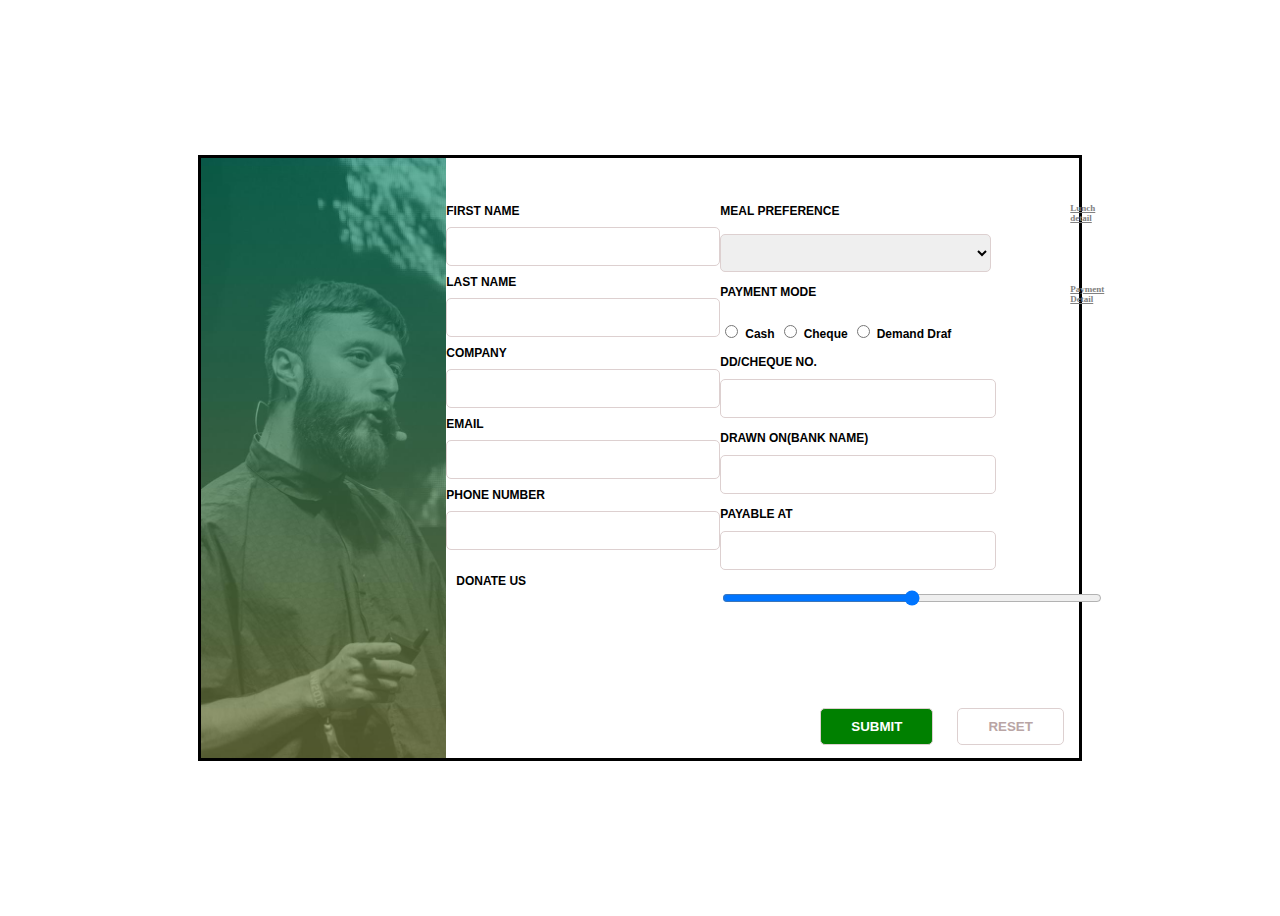
<file: login_reg.html>
<!DOCTYPE html>
<html lang="en">
<head>
    <meta charset="UTF-8">
    <meta http-equiv="X-UA-Compatible" content="IE=edge">
    <meta name="viewport" content="width=device-width, initial-scale=1.0">
    <link rel="preconnect" href="https://fonts.googleapis.com">
    <link rel="preconnect" href="https://fonts.gstatic.com" crossorigin>
    <link rel="stylesheet" href="./assets/css/login_style.css">
    <title>Login/Register</title>
</head>
<body>
    <div class="cointainer">
    <div class="login">

        <div class="form">
        
          <img src="./assets/images/form-img.jpg" alt="">

          <div class="form-box">
          <div class="label-left">
            <label for="">FIRST NAME</label>
            <br>
           <input type="text" required>
           <br>
           <label for="">LAST NAME</label>
           <br>
           <input type="text" required>
           <br>
           <label for="">COMPANY</label>
         <br>
         <input type="text" required>
         <br>
         <label for="">EMAIL</label>
         <br>
         <input type="text" required>
         <br>
         <label for="">PHONE NUMBER</label>
         <br>
         <input type="text" required>  
         <br>   
         <label class="donate" for="">DONATE US</label>
         <br>
       
        </div>
        <div class="label-right">
            <label for="">MEAL PREFERENCE</label>
            <a href="#">Lunch detail</a>
          <br>
          <select name="" id=""></select>
          <br>
           <label for="">PAYMENT MODE </label>
          <a href="#">Payment Detail</a>
          <br>
          <div class="form-radio">
          <input class="radio" type="radio" id="cash" name="fav_language" value="Cash">
          <label  for="cash">Cash</label>
          <input class="radio" type="radio" id="cheque" name="fav_language" value="Cheque">
          <label  for="cheque">Cheque</label>
          <input class="radio" type="radio" id="demand" name="fav_language" value="Demand">
          <label for="demand">Demand Draf</label>
        </div>
          <br>
          <label for="">DD/CHEQUE NO.</label>
          <br>
         <input class="text" type="text">
          <br>
        <label for="">DRAWN ON(BANK NAME)</label>
        <br>
            <input type="text" class="text">
            <br>
        <label for="">PAYABLE AT</label>
        <br>
        <input class="text" type="text">
        
        <br>
        <input class="range" type="range">
        
        <div class="submit">
            <button class="btn1" type="submit">SUBMIT</button>
            <button class="btn2" type="submit">RESET</button> 
        </div>
       
        </div>
    </div>
    
      
   
        </div>
      
    </div>
</div>
    
</body>
</html>
</file>
<file: assets/css/login_style.css>
*
{
    color: black;
    font-weight: 600;
}

.cointainer
{
    width: 70%;
    margin: auto;
}


.login 
{
    height: 100vh;
    display: flex;
    justify-content: center;
    align-items: center;
}

.form
{
    width: 100%;
    height: 600px;
    border: 3px solid black;
    display: flex;
  
    /* justify-content:space-between; */
}
.form-box
{   width: 100%;
    display: flex;
    justify-content: space-around;
    position: relative;
}
.form img
{
    width: 30%;
    height: 600px;
}

.label-left, .label-right
{
   display: flex;
   margin-top: 51px;
   flex-direction: column;
}


.form .label-left , .label-right label
{
    font-size: 12px;
    font-family: 'Roboto', sans-serif;
    font-weight: bold;
     
}

.form .label-left input
{
    font-size: 20px;
    border-radius: 5px;
    border: 1px solid rgb(221, 208, 208);
    height: 35px;
    
}

.form .label-left  input,label
{
    /* margin-left: 50px; */
    margin-top: -5px;
   
}

.form .label-right a
{
    font-size: 9px;
    color: gray;
    margin-left: 350px;
    margin-top: -15px;
}

.form .label-right .text
{
    font-size: 20px;
    border-radius: 5px;
    border: 1px solid rgb(221, 208, 208);
    height: 35px;
    width: 270px;
    margin-top: -8px;
}

.form .label-right .radio
{
 
    display: inline;
}
.label-right select
{
    width:271px; 
    height:38px; 
    border-radius:5px;
    margin-top: -7px;
    border: 1px solid rgb(221, 208, 208);
}
 .donate
{
    margin: 10px;
} 

.submit
{
    margin-top: 100px;
    margin-left: 100px;
   
}
button
{
    padding: 10px 30px;
    margin-right: 20px;
    background-color: white;
    border-radius: 5px;
    border: 1px solid rgb(221, 208, 208);
}

.submit .btn1
{
    background-color: green;
    color: white;
}
.submit .btn2
{
    color:rgb(185, 165, 165) ;
}
/* .range
{
  margin-top: 300px;
  width: 500px;
  margin-left: 0px;
} */
</file>
